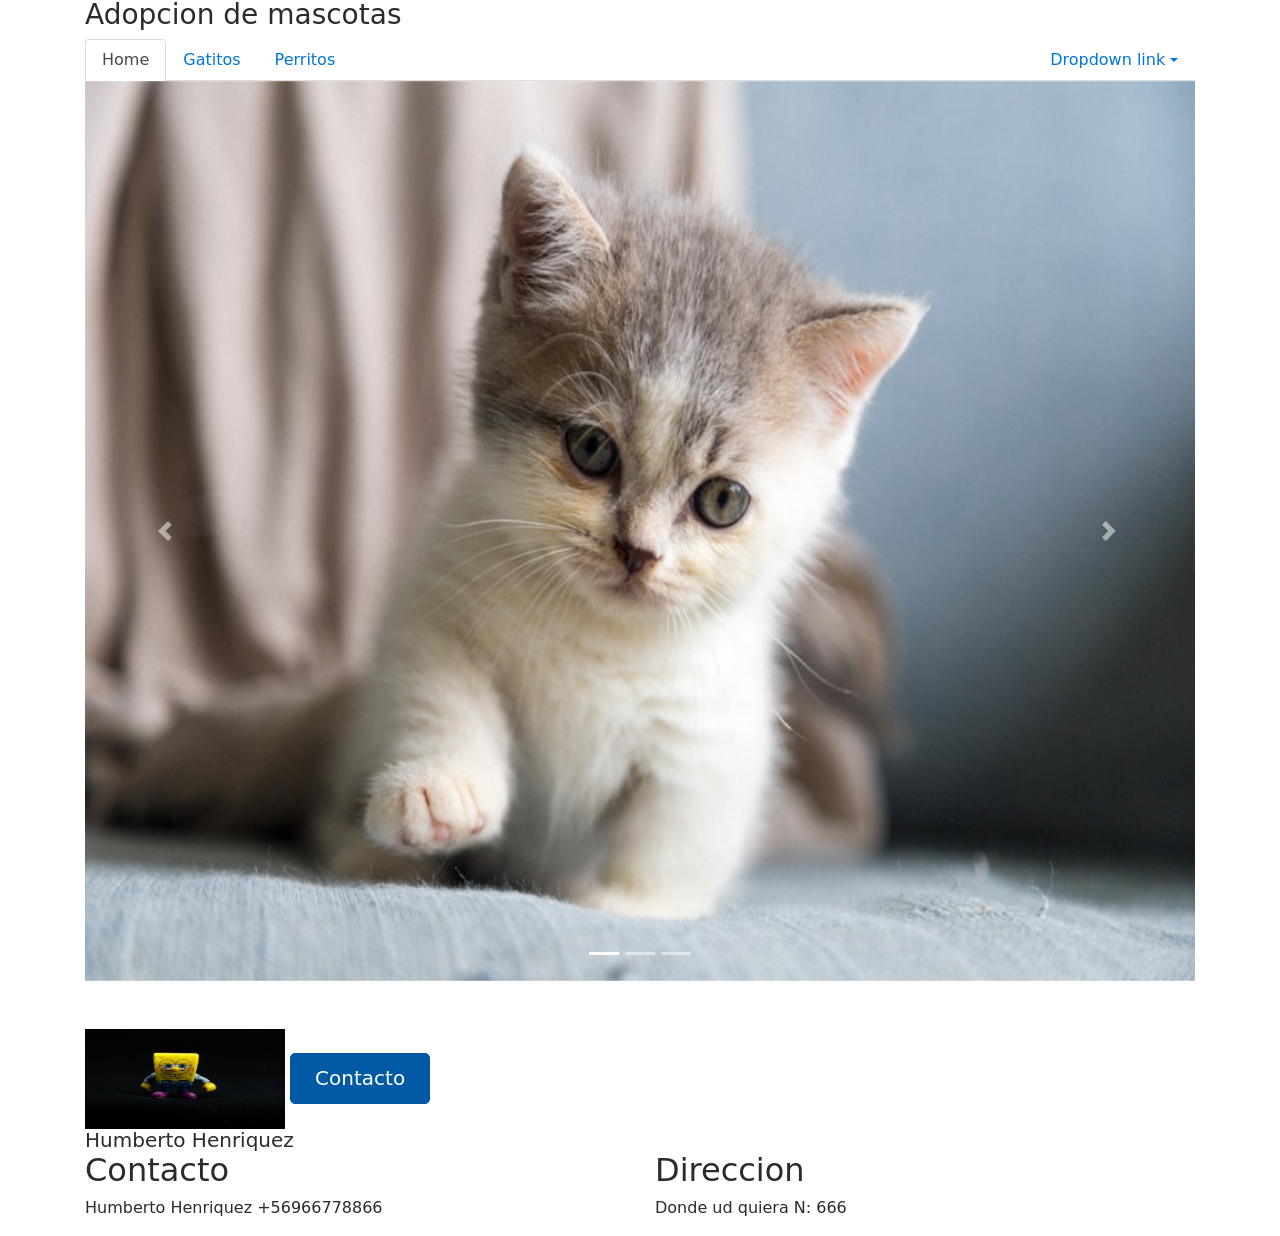
<file: index.html>
<!DOCTYPE html>
<html lang="en">
  <head>
    <meta charset="utf-8">
    <meta http-equiv="X-UA-Compatible" content="IE=edge">
    <meta name="viewport" content="width=device-width, initial-scale=1">

    <title>Bootstrap 4, from LayoutIt!</title>

    <meta name="description" content="Source code generated using layoutit.com">
    <meta name="author" content="LayoutIt!">

    <link href="css/bootstrap.min.css" rel="stylesheet">
    <link href="css/style.css" rel="stylesheet">

  </head>
  <body>

    <div class="container">
	<div class="row">
		<div class="col-md-12">
			<h3>
				Adopcion de mascotas
			</h3>
			<div class="row">
				<div class="col-md-12">
					<ul class="nav nav-tabs">
						<li class="nav-item">
							<a class="nav-link active" href="/index.html">Home</a>
						</li>
						<li class="nav-item">
							<a class="nav-link" href="/Gatitos.html">Gatitos</a>
						</li>
						<li class="nav-item">
							<a class="nav-link" href="/Perritos.html">Perritos</a>
						</li>
						<li class="nav-item dropdown ml-md-auto">
							 <a class="nav-link dropdown-toggle" href="http://example.com" id="navbarDropdownMenuLink" data-toggle="dropdown">Dropdown link</a>
							<div class="dropdown-menu dropdown-menu-right" aria-labelledby="navbarDropdownMenuLink">
								 <a class="dropdown-item" href="#">Action</a> <a class="dropdown-item" href="#">Another action</a> <a class="dropdown-item" href="#">Something else here</a>
								<div class="dropdown-divider">
								</div> <a class="dropdown-item" href="#">Separated link</a>
							</div>
						</li>
					</ul>
				</div>
			</div>
	<div class="row">
		<div class="col-md-12">
			<div class="carousel slide" id="carousel-869011">
				<ol class="carousel-indicators">
					<li data-slide-to="0" data-target="#carousel-869011" class="active">
					</li>
					<li data-slide-to="1" data-target="#carousel-869011">
					</li>
					<li data-slide-to="2" data-target="#carousel-869011">
					</li>
				</ol>
				<div class="carousel-inner">
					<div class="carousel-item active">
						<img class="d-block w-100" alt="Carousel Bootstrap First" src="/fonts/gatito1.jfif">
						<div class="carousel-caption">
							<h4>
								
							</h4>
							<p>
								
							</p>
						</div>
					</div>
					<div class="carousel-item">
						<img class="d-block w-100" alt="Carousel Bootstrap Second" src="/fonts/Perritos.jpg">
						<div class="carousel-caption">
							<h4>
								
							</h4>
							<p>
								
							</p>
						</div>
					</div>
					<div class="carousel-item">
						<img class="d-block w-100" alt="Carousel Bootstrap Third" src="/fonts/gatito3.jfif">
						<div class="carousel-caption">
							<h4>
								
							</h4>
							<p>
								
							</p>
						</div>
					</div>
				</div> <a class="carousel-control-prev" href="#carousel-869011" data-slide="prev"><span class="carousel-control-prev-icon"></span> <span class="sr-only">Previous</span></a> <a class="carousel-control-next" href="#carousel-869011" data-slide="next"><span class="carousel-control-next-icon"></span> <span class="sr-only">Next</span></a>
			</div>
		</div>
	</div>
	<br>
	
	<br>
	<div class="row">
		<div class="col-md-4">
			<img alt="Bootstrap Image Preview" src="/fonts/bob.webp">
			<a href="/form_contacto.html" class="btn btn-primary btn-lg active" role="button" aria-pressed="true">Contacto</a>
			</button>
			<h5>Humberto Henriquez</h5>
		</div>
	</div>
	<br>
	<footer>
	<div class="row">
		<div class="col-md-6">
			<h2>
				Contacto
			</h2>
			<p>
				Humberto Henriquez +56966778866
			</p>

		</div>
		<div class="col-md-6">
			<h2>
				Direccion
			</h2>
			<p>
				Donde ud quiera N: 666
			</p>

		</div>
	</div>
	</footer>

	
</div>

    <script src="js/jquery.min.js"></script>
    <script src="js/bootstrap.min.js"></script>
    <script src="js/scripts.js"></script>
  </body>
</html>
</file>
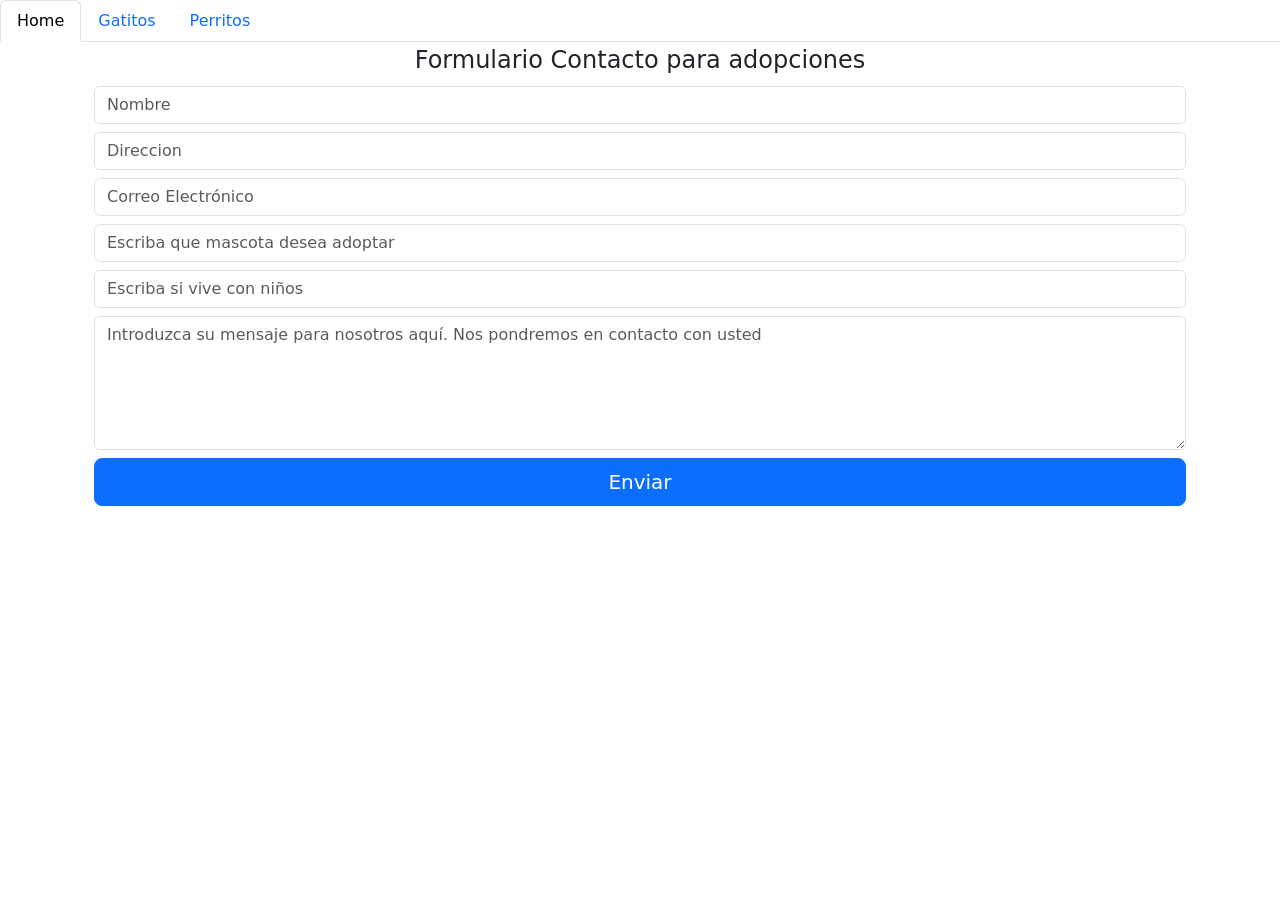
<file: form_contacto.html>
<!DOCTYPE html>
<html lang="es">
<head>
    <meta charset="UTF-8">
    <meta http-equiv="X-UA-Compatible" content="IE=edge">
    <meta name="viewport" content="width=device-width, initial-scale=1.0">
    <title>Formulario Web Con Boostrap</title>
    <link href="https://cdn.jsdelivr.net/npm/bootstrap@5.3.0-alpha1/dist/css/bootstrap.min.css" rel="stylesheet" integrity="sha384-GLhlTQ8iRABdZLl6O3oVMWSktQOp6b7In1Zl3/Jr59b6EGGoI1aFkw7cmDA6j6gD" crossorigin="anonymous">
</head>

<body>
    <div class="row">
        <div class="col-md-12">
            <ul class="nav nav-tabs">
                <li class="nav-item">
                    <a class="nav-link active" href="/index.html">Home</a>
                </li>
                <li class="nav-item">
                    <a class="nav-link" href="/Gatitos.html">Gatitos</a>
                </li>
                <li class="nav-item">
                    <a class="nav-link" href="/Perritos.html">Perritos</a>
                </li>
            </ul>
        </div>
    </div>
    <!-- Formulario con estilo Boostrap -->
    <div class="container">
        <div class="container form">
            <form action="respuesta.html" method="get" class="form-contacto" >
                <fieldset>
                    <legend class="text-center header">Formulario Contacto para adopciones</legend>
          
                    <div class="mb-2">
                        <input class="form-control" id="nombre" type="text" placeholder="Nombre" required/>
                    </div>
                    <div class="mb-2">
                        <input class="form-control" id="direccion" type="text" placeholder="Direccion" required/>
                    </div>
             
                    <div class="mb-2">
                        <input class="form-control" id="correo" type="email" placeholder="Correo Electrónico" required/>
                    </div>
                    <div class="mb-2">
                        <input class="form-control" id="mascota" type="text" placeholder="Escriba que mascota desea adoptar" required/>
                    </div>
                    <div class="mb-2">
                        <input class="form-control" id="ninos" type="text" placeholder="Escriba si vive con niños" required/>
                    </div>
                    <div class="mb-2">
                        <textarea class="form-control" id="mensaje" type="text" placeholder="Introduzca su mensaje para nosotros aquí. Nos pondremos en contacto con usted"  rows="5"  required></textarea>
                    </div>
                    
                    <div class="mb-3 d-grid">
                        <!-- <button class="btn btn-primary btn-lg" type="submit">Enviar</button> -->
                        <button class="btn btn-primary btn-lg" type="button" onclick="valForm()">Enviar</button>
                    </div>
                </fieldset>
            </form>
        </div>
   
    </div>
    <script src="https://code.jquery.com/jquery-3.6.3.min.js"
        integrity="sha256-pvPw+upLPUjgMXY0G+8O0xUf+/Im1MZjXxxgOcBQBXU="
        crossorigin="anonymous">
    </script>
    <script src="/js/main-form.js"></script>
</body>

</html>
</file>
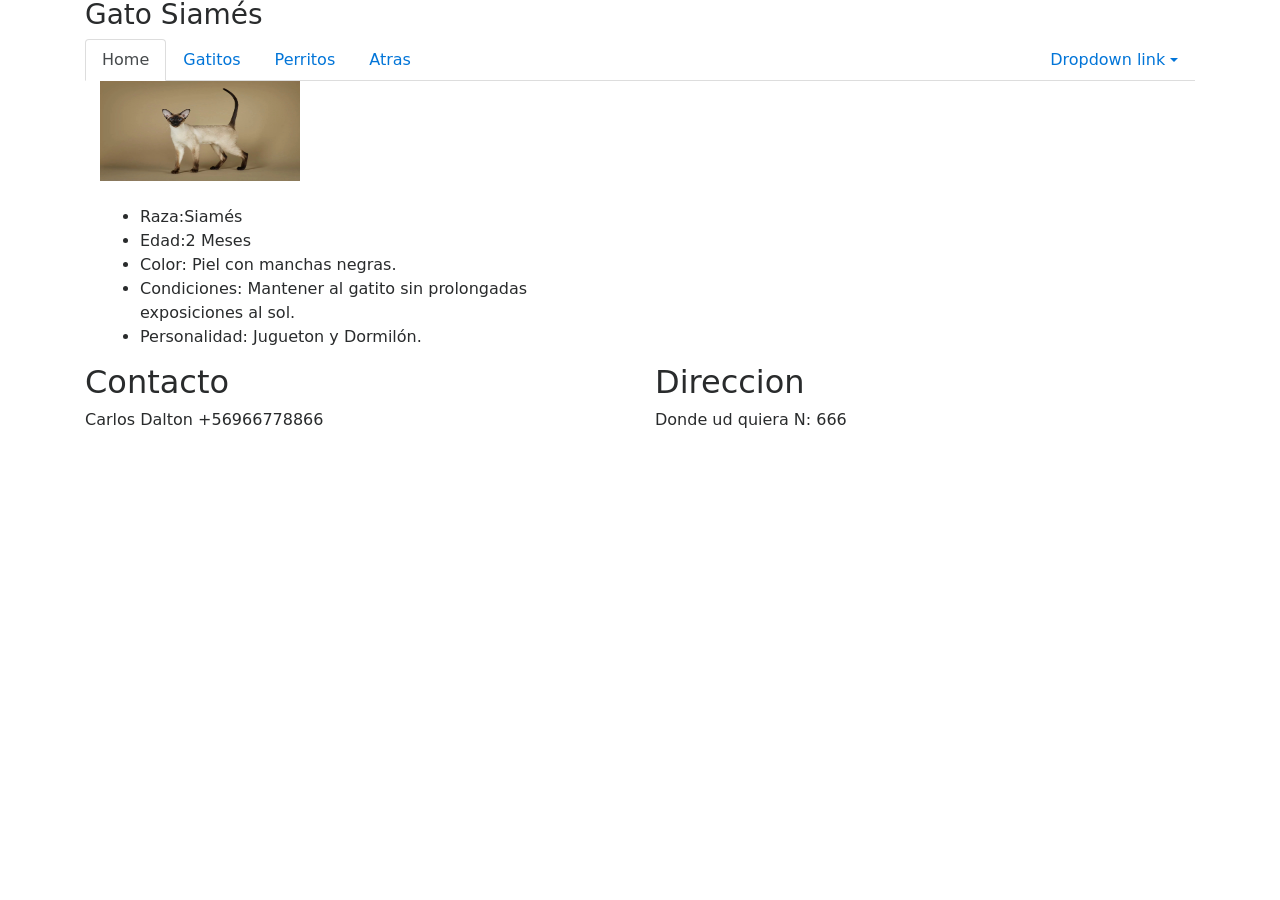
<file: Gatito1.html>
<!DOCTYPE html>
<html lang="en">
  <head>
    <meta charset="utf-8">
    <meta http-equiv="X-UA-Compatible" content="IE=edge">
    <meta name="viewport" content="width=device-width, initial-scale=1">

    <title>Bootstrap 4, from LayoutIt!</title>

    <meta name="description" content="Source code generated using layoutit.com">
    <meta name="author" content="LayoutIt!">

    <link href="css/bootstrap.min.css" rel="stylesheet">
    <link href="css/style.css" rel="stylesheet">

  </head>
  <body>
    <div class="container">
      <div class="row">
        <div class="col-md-12">
          <h3>
            Gato Siamés
          </h3>
        </div>
      </div>
      <!-- Desde aqui poner shet -->
      <div class="row">
        <div class="col-md-12">
            <ul class="nav nav-tabs">
                <li class="nav-item">
                    <a class="nav-link active" href="/index.html">Home</a>
                </li>
                <li class="nav-item">
                    <a class="nav-link" href="/Gatitos.html">Gatitos</a>
                </li>
                <li class="nav-item">
                    <a class="nav-link" href="/Perritos.html">Perritos</a>
                </li>
                <li class="nav-item">
                    <a class="nav-link" href="/Gatitos.html">Atras</a>
                </li>
                <li class="nav-item dropdown ml-md-auto">
                     <a class="nav-link dropdown-toggle" href="http://example.com" id="navbarDropdownMenuLink" data-toggle="dropdown">Dropdown link</a>
                    <div class="dropdown-menu dropdown-menu-right" aria-labelledby="navbarDropdownMenuLink">
                         <a class="dropdown-item" href="#">Action</a> <a class="dropdown-item" href="#">Another action</a> <a class="dropdown-item" href="#">Something else here</a>
                        <div class="dropdown-divider">
                        </div> <a class="dropdown-item" href="#">Separated link</a>
                    </div>
                </li>
            </ul>
        </div>
    </div>
      <div class="col-md-6">
        <img alt="Bootstrap Image Preview" src="/fonts/gato siames.jpg" />
        <ul>
            <br>
            <li class="list-item">
                Raza:Siamés
            </li>
            <li class="list-item">
                Edad:2 Meses
            </li>
            <li class="list-item">
                Color: Piel con manchas negras.
            </li>
            <li class="list-item">
                Condiciones: Mantener al gatito sin prolongadas exposiciones al sol.
            </li>
            <li class="list-item">
                Personalidad: Jugueton y Dormilón.
        </ul>
      </div>
      <div class="row">
        <div class="col-md-6">
            <h2>
                Contacto
            </h2>
            <p>
                Carlos Dalton +56966778866
            </p>

        </div>
        <div class="col-md-6">
            <h2>
                Direccion
            </h2>
            <p>
                Donde ud quiera N: 666
            </p>

        </div>
    </div>
    </div>
    <script src="js/jquery.min.js"></script>
    <script src="js/bootstrap.min.js"></script>
    <script src="js/scripts.js"></script>
  </body>
</html>
</file>
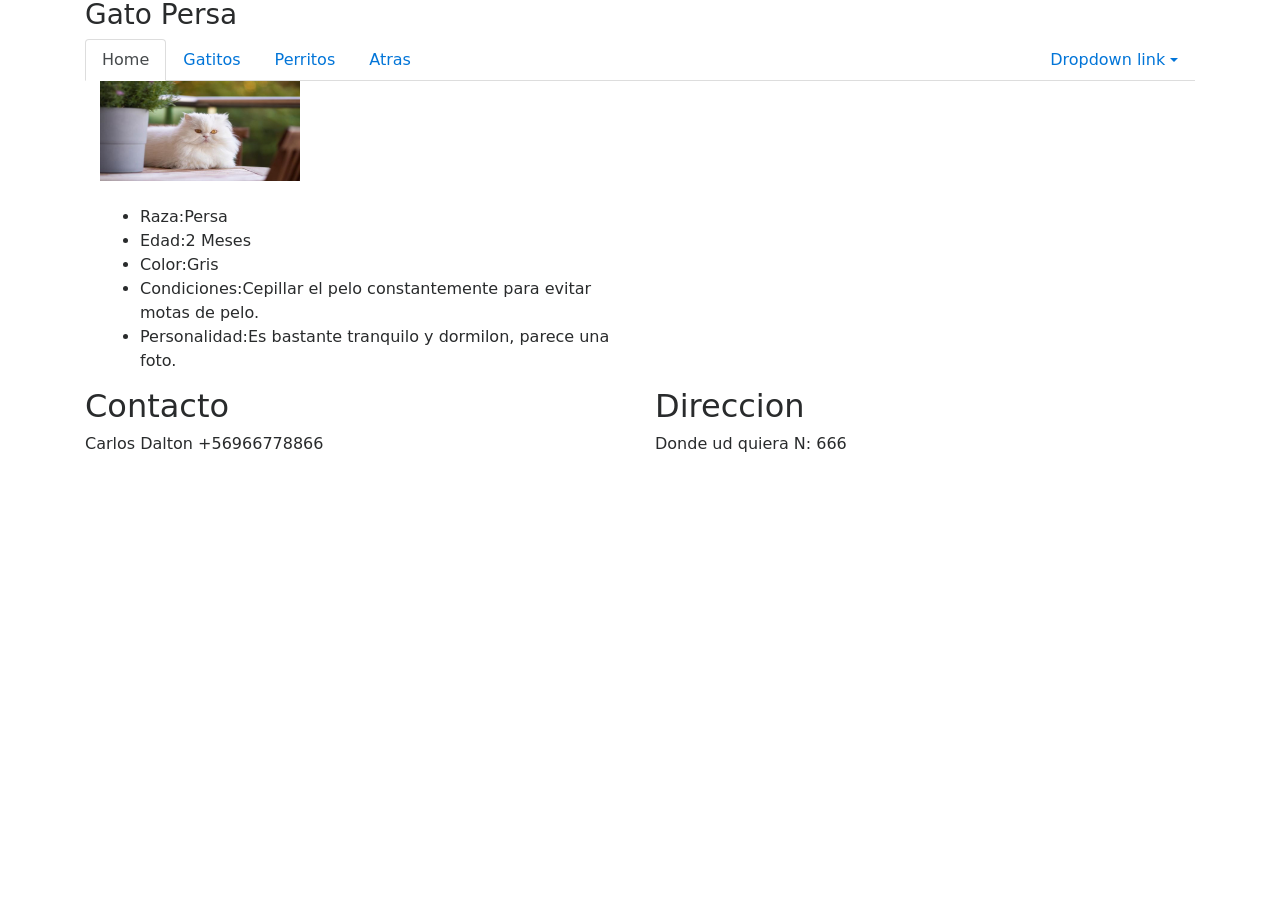
<file: Gatito2.html>
<!DOCTYPE html>
<html lang="en">
  <head>
    <meta charset="utf-8">
    <meta http-equiv="X-UA-Compatible" content="IE=edge">
    <meta name="viewport" content="width=device-width, initial-scale=1">

    <title>Bootstrap 4, from LayoutIt!</title>

    <meta name="description" content="Source code generated using layoutit.com">
    <meta name="author" content="LayoutIt!">

    <link href="css/bootstrap.min.css" rel="stylesheet">
    <link href="css/style.css" rel="stylesheet">

  </head>
  <body>
    <div class="container">
      <div class="row">
        <div class="col-md-12">
          <h3>
            Gato Persa
          </h3>
        </div>
      </div>
      <!-- Desde aqui poner shet -->
      <div class="row">
        <div class="col-md-12">
            <ul class="nav nav-tabs">
                <li class="nav-item">
                    <a class="nav-link active" href="/index.html">Home</a>
                </li>
                <li class="nav-item">
                    <a class="nav-link" href="/Gatitos.html">Gatitos</a>
                </li>
                <li class="nav-item">
                    <a class="nav-link" href="/Perritos.html">Perritos</a>
                </li>
                <li class="nav-item">
                    <a class="nav-link" href="/Gatitos.html">Atras</a>
                </li>
                <li class="nav-item dropdown ml-md-auto">
                     <a class="nav-link dropdown-toggle" href="http://example.com" id="navbarDropdownMenuLink" data-toggle="dropdown">Dropdown link</a>
                    <div class="dropdown-menu dropdown-menu-right" aria-labelledby="navbarDropdownMenuLink">
                         <a class="dropdown-item" href="#">Action</a> <a class="dropdown-item" href="#">Another action</a> <a class="dropdown-item" href="#">Something else here</a>
                        <div class="dropdown-divider">
                        </div> <a class="dropdown-item" href="#">Separated link</a>
                    </div>
                </li>
            </ul>
        </div>
    </div>
      <div class="col-md-6">
        <img alt="Bootstrap Image Preview" src="/fonts/gatopersa.jpg" />
        <ul>
            <br>
            <li class="list-item">
                Raza:Persa
            </li>
            <li class="list-item">
                Edad:2 Meses
            </li>
            <li class="list-item">
                Color:Gris
            </li>
            <li class="list-item">
                Condiciones:Cepillar el pelo constantemente para evitar motas de pelo.
            </li>
            <li class="list-item">
                Personalidad:Es bastante tranquilo y dormilon, parece una foto.
        </ul>
      </div>
      <div class="row">
        <div class="col-md-6">
            <h2>
                Contacto
            </h2>
            <p>
                Carlos Dalton +56966778866
            </p>

        </div>
        <div class="col-md-6">
            <h2>
                Direccion
            </h2>
            <p>
                Donde ud quiera N: 666
            </p>

        </div>
    </div>
    </div>
    <script src="js/jquery.min.js"></script>
    <script src="js/bootstrap.min.js"></script>
    <script src="js/scripts.js"></script>
  </body>
</html>
</file>
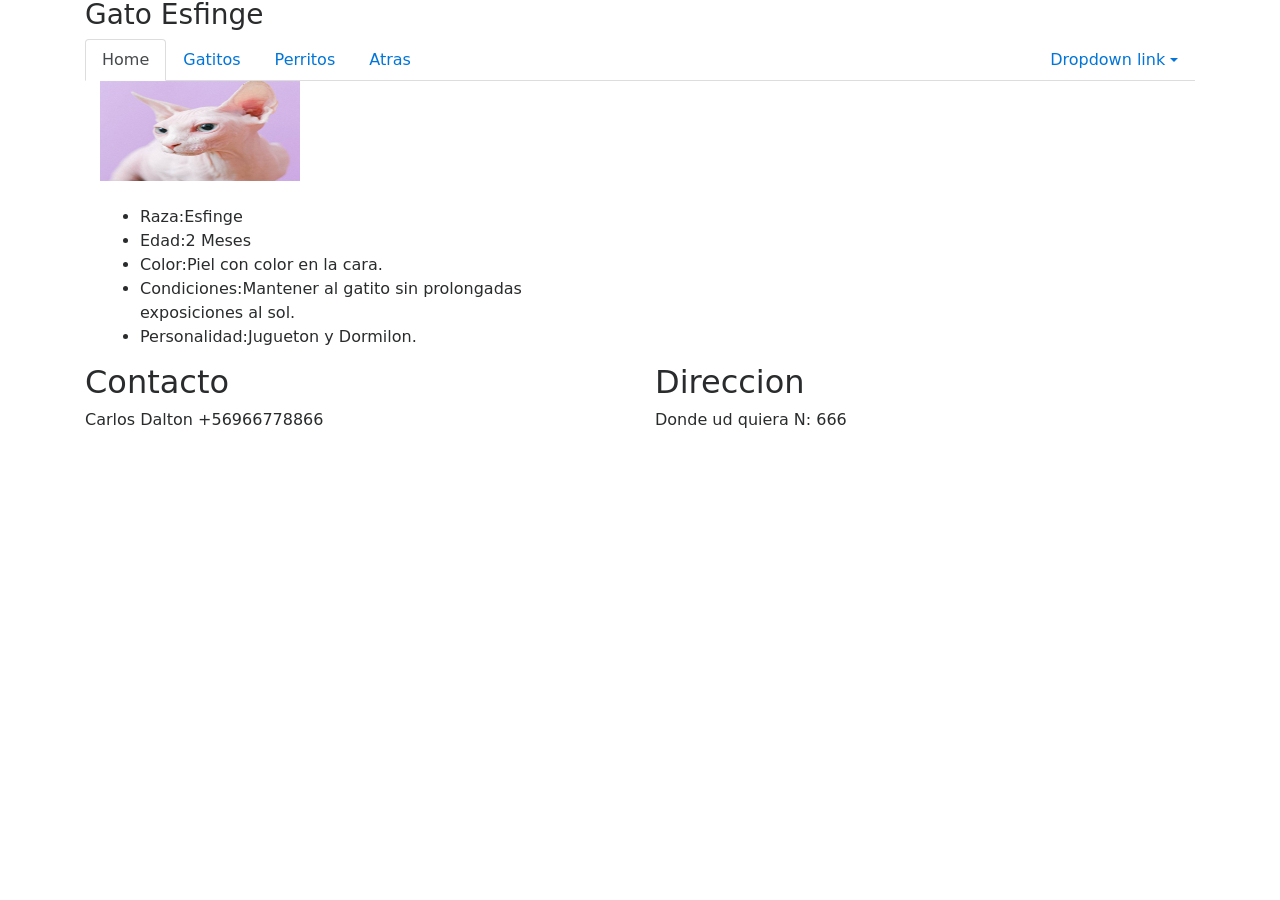
<file: Gatito3.html>
<!DOCTYPE html>
<html lang="en">
  <head>
    <meta charset="utf-8">
    <meta http-equiv="X-UA-Compatible" content="IE=edge">
    <meta name="viewport" content="width=device-width, initial-scale=1">

    <title>Bootstrap 4, from LayoutIt!</title>

    <meta name="description" content="Source code generated using layoutit.com">
    <meta name="author" content="LayoutIt!">

    <link href="css/bootstrap.min.css" rel="stylesheet">
    <link href="css/style.css" rel="stylesheet">

  </head>
  <body>
    <div class="container">
      <div class="row">
        <div class="col-md-12">
          <h3>
            Gato Esfinge
          </h3>
        </div>
      </div>
      <!-- Desde aqui poner shet -->
      <div class="row">
        <div class="col-md-12">
            <ul class="nav nav-tabs">
                <li class="nav-item">
                    <a class="nav-link active" href="/index.html">Home</a>
                </li>
                <li class="nav-item">
                    <a class="nav-link" href="/Gatitos.html">Gatitos</a>
                </li>
                <li class="nav-item">
                    <a class="nav-link" href="/Perritos.html">Perritos</a>
                </li>
                <li class="nav-item">
                    <a class="nav-link" href="/Gatitos.html">Atras</a>
                </li>
                <li class="nav-item dropdown ml-md-auto">
                     <a class="nav-link dropdown-toggle" href="http://example.com" id="navbarDropdownMenuLink" data-toggle="dropdown">Dropdown link</a>
                    <div class="dropdown-menu dropdown-menu-right" aria-labelledby="navbarDropdownMenuLink">
                         <a class="dropdown-item" href="#">Action</a> <a class="dropdown-item" href="#">Another action</a> <a class="dropdown-item" href="#">Something else here</a>
                        <div class="dropdown-divider">
                        </div> <a class="dropdown-item" href="#">Separated link</a>
                    </div>
                </li>
            </ul>
        </div>
    </div>
      <div class="col-md-6">
        <img alt="Bootstrap Image Preview" src="/fonts/esfinge.jpg" />
        <ul>
            <br>
            <li class="list-item">
                Raza:Esfinge
            </li>
            <li class="list-item">
                Edad:2 Meses
            </li>
            <li class="list-item">
                Color:Piel con color en la cara.
            </li>
            <li class="list-item">
                Condiciones:Mantener al gatito sin prolongadas exposiciones al sol.
            </li>
            <li class="list-item">
                Personalidad:Jugueton y Dormilon.
        </ul>
        </ul>
      </div>
      <div class="row">
        <div class="col-md-6">
            <h2>
                Contacto
            </h2>
            <p>
                Carlos Dalton +56966778866
            </p>

        </div>
        <div class="col-md-6">
            <h2>
                Direccion
            </h2>
            <p>
                Donde ud quiera N: 666
            </p>

        </div>
    </div>
    </div>
    <script src="js/jquery.min.js"></script>
    <script src="js/bootstrap.min.js"></script>
    <script src="js/scripts.js"></script>
  </body>
</html>
</file>
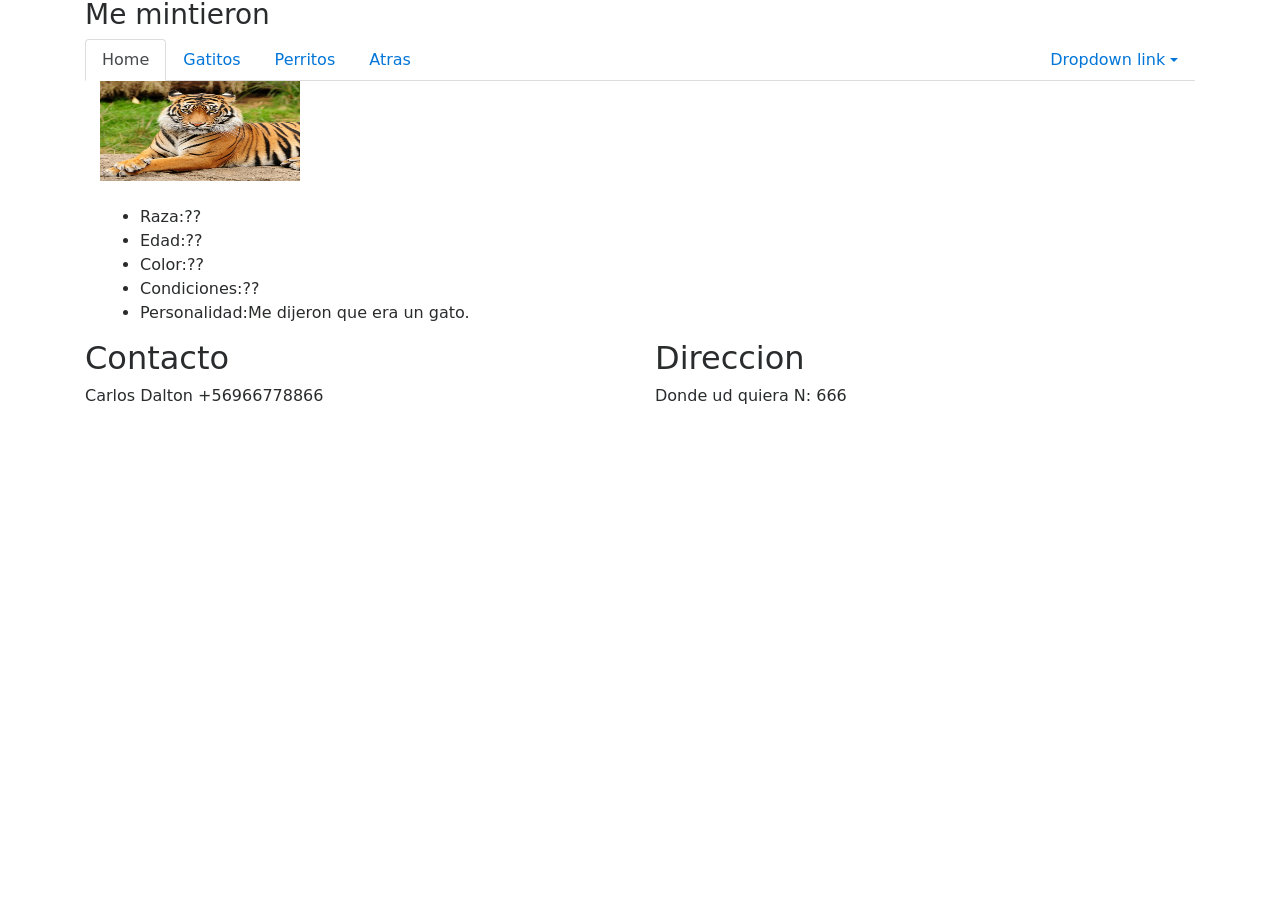
<file: Gatito4.html>
<!DOCTYPE html>
<html lang="en">
  <head>
    <meta charset="utf-8">
    <meta http-equiv="X-UA-Compatible" content="IE=edge">
    <meta name="viewport" content="width=device-width, initial-scale=1">

    <title>Bootstrap 4, from LayoutIt!</title>

    <meta name="description" content="Source code generated using layoutit.com">
    <meta name="author" content="LayoutIt!">

    <link href="css/bootstrap.min.css" rel="stylesheet">
    <link href="css/style.css" rel="stylesheet">

  </head>
  <body>
    <div class="container">
      <div class="row">
        <div class="col-md-12">
          <h3>
            Me mintieron
          </h3>
        </div>
      </div>
      <!-- Desde aqui poner shet -->
      <div class="row">
        <div class="col-md-12">
            <ul class="nav nav-tabs">
                <li class="nav-item">
                    <a class="nav-link active" href="/index.html">Home</a>
                </li>
                <li class="nav-item">
                    <a class="nav-link" href="/Gatitos.html">Gatitos</a>
                </li>
                <li class="nav-item">
                    <a class="nav-link" href="/Perritos.html">Perritos</a>
                </li>
                <li class="nav-item">
                    <a class="nav-link" href="/Gatitos.html">Atras</a>
                </li>
                <li class="nav-item dropdown ml-md-auto">
                     <a class="nav-link dropdown-toggle" href="http://example.com" id="navbarDropdownMenuLink" data-toggle="dropdown">Dropdown link</a>
                    <div class="dropdown-menu dropdown-menu-right" aria-labelledby="navbarDropdownMenuLink">
                         <a class="dropdown-item" href="#">Action</a> <a class="dropdown-item" href="#">Another action</a> <a class="dropdown-item" href="#">Something else here</a>
                        <div class="dropdown-divider">
                        </div> <a class="dropdown-item" href="#">Separated link</a>
                    </div>
                </li>
            </ul>
        </div>
    </div>
      
<div class="col-md-6">
    <img alt="Bootstrap Image Preview" src="/fonts/TIGREDEBEGALA.webp" />
    <ul>
        <br>
        <li class="list-item">
            Raza:??
        </li>
        <li class="list-item">
            Edad:??
        </li>
        <li class="list-item">
            Color:??
        </li>
        <li class="list-item">
            Condiciones:??
        </li>
        <li class="list-item">
            Personalidad:Me dijeron que era un gato.
    </ul>
    </ul>
  </div>
  
  
  
      <div class="row">
        <div class="col-md-6">
            <h2>
                Contacto
            </h2>
            <p>
                Carlos Dalton +56966778866
            </p>

        </div>
        <div class="col-md-6">
            <h2>
                Direccion
            </h2>
            <p>
                Donde ud quiera N: 666
            </p>

        </div>
    </div>
    </div>
    <script src="js/jquery.min.js"></script>
    <script src="js/bootstrap.min.js"></script>
    <script src="js/scripts.js"></script>
  </body>
</html>
</file>
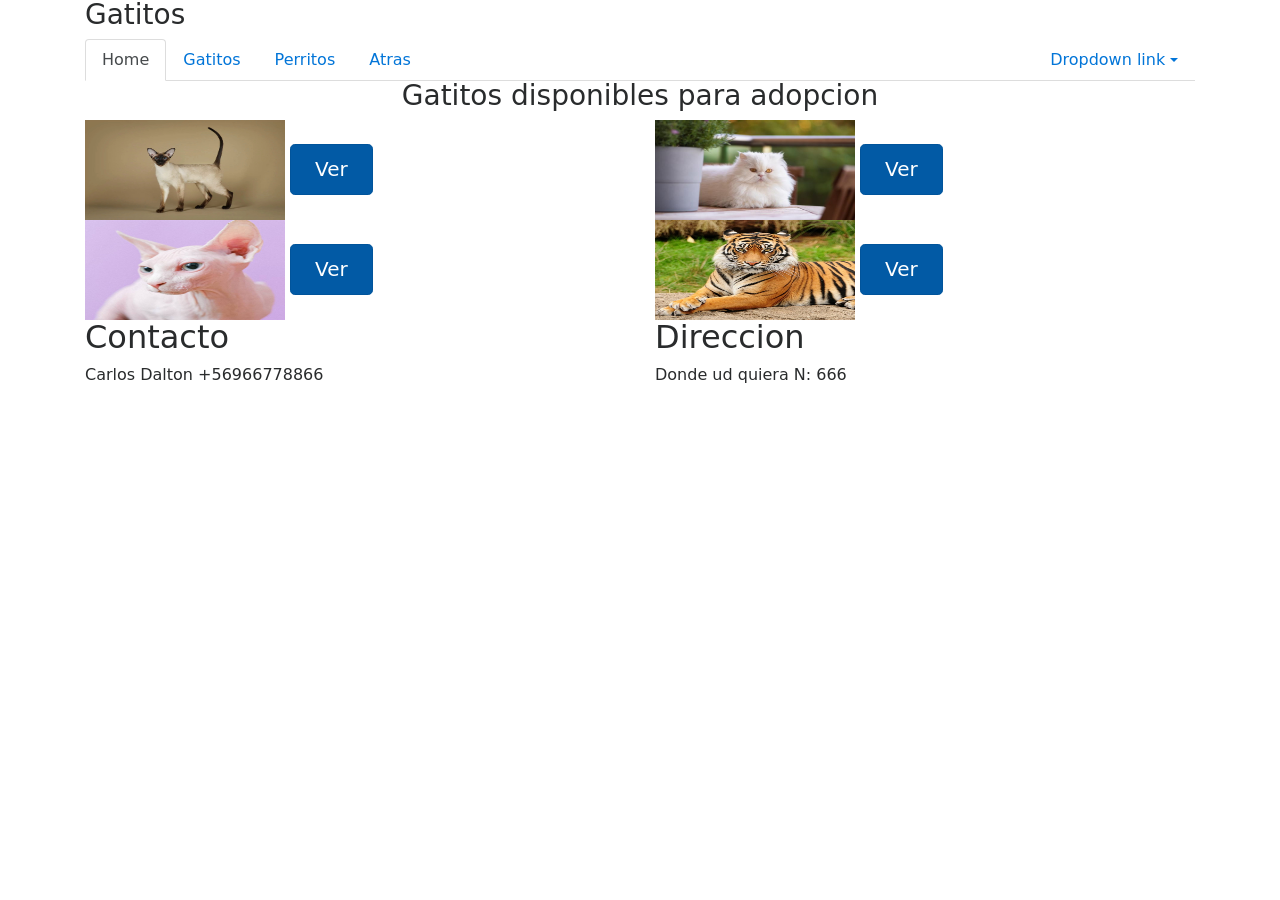
<file: Gatitos.html>
<!DOCTYPE html>
<html lang="en">
  <head>
    <meta charset="utf-8">
    <meta http-equiv="X-UA-Compatible" content="IE=edge">
    <meta name="viewport" content="width=device-width, initial-scale=1">

    <title>Bootstrap 4, from LayoutIt!</title>

    <meta name="description" content="Source code generated using layoutit.com">
    <meta name="author" content="LayoutIt!">

    <link href="css/bootstrap.min.css" rel="stylesheet">
    <link href="css/style.css" rel="stylesheet">

  </head>
  <body>
    <div class="container">
        <div class="row">
            <div class="col-md-12">
                <h3>
                    Gatitos
                </h3>
            </div>
        </div>
        <div class="row">
            <div class="col-md-12">
                <ul class="nav nav-tabs">
                    <li class="nav-item">
                        <a class="nav-link active" href="/index.html">Home</a>
                    </li>
                    <li class="nav-item">
                        <a class="nav-link" href="/Gatitos.html">Gatitos</a>
                    </li>
                    <li class="nav-item">
                        <a class="nav-link" href="/Perritos.html">Perritos</a>
                    </li>
                    <li class="nav-item">
                        <a class="nav-link" href="/index.html">Atras</a>
                    </li>
                    <li class="nav-item dropdown ml-md-auto">
                         <a class="nav-link dropdown-toggle" href="http://example.com" id="navbarDropdownMenuLink" data-toggle="dropdown">Dropdown link</a>
                        <div class="dropdown-menu dropdown-menu-right" aria-labelledby="navbarDropdownMenuLink">
                             <a class="dropdown-item" href="#">Action</a> <a class="dropdown-item" href="#">Another action</a> <a class="dropdown-item" href="#">Something else here</a>
                            <div class="dropdown-divider">
                            </div> <a class="dropdown-item" href="#">Separated link</a>
                        </div>
                    </li>
                </ul>
            </div>
        </div>
        <div class="row">
            <div class="col-md-12">
                <h3 class="text-center">
                    Gatitos disponibles para adopcion
                </h3>
            </div>
        </div>
        <div class="row">
            <div class="col-md-6">
                <img alt="Bootstrap Image Preview" src="/fonts/gato siames.jpg" />
                <a href="/Gatito1.html" class="btn btn-primary btn-lg active" role="button" aria-pressed="true">Ver</a>

            </div>
            <div class="col-md-6">
                <img alt="Bootstrap Image Preview" src="/fonts/gatopersa.jpg" />
                <a href="/Gatito2.html" class="btn btn-primary btn-lg active" role="button" aria-pressed="true">Ver</a>

            </div>
        </div>
        <div class="row">
            <div class="col-md-6">
                <img alt="Bootstrap Image Preview" src="/fonts/esfinge.jpg" />
                <a href="/Gatito3.html" class="btn btn-primary btn-lg active" role="button" aria-pressed="true">Ver</a>

            </div>
            <div class="col-md-6">
                <img alt="Bootstrap Image Preview" src="/fonts/TIGREDEBEGALA.webp" />
                <a href="/Gatito4.html" class="btn btn-primary btn-lg active" role="button" aria-pressed="true">Ver</a>

            </div>
        </div>
        <div class="row">
            <div class="col-md-6">
                <h2>
                    Contacto
                </h2>
                <p>
                    Carlos Dalton +56966778866
                </p>
    
            </div>
            <div class="col-md-6">
                <h2>
                    Direccion
                </h2>
                <p>
                    Donde ud quiera N: 666
                </p>
    
            </div>
        </div>
    </div>
    <script src="js/jquery.min.js"></script>
    <script src="js/bootstrap.min.js"></script>
    <script src="js/scripts.js"></script>
  </body>
</html>
</file>
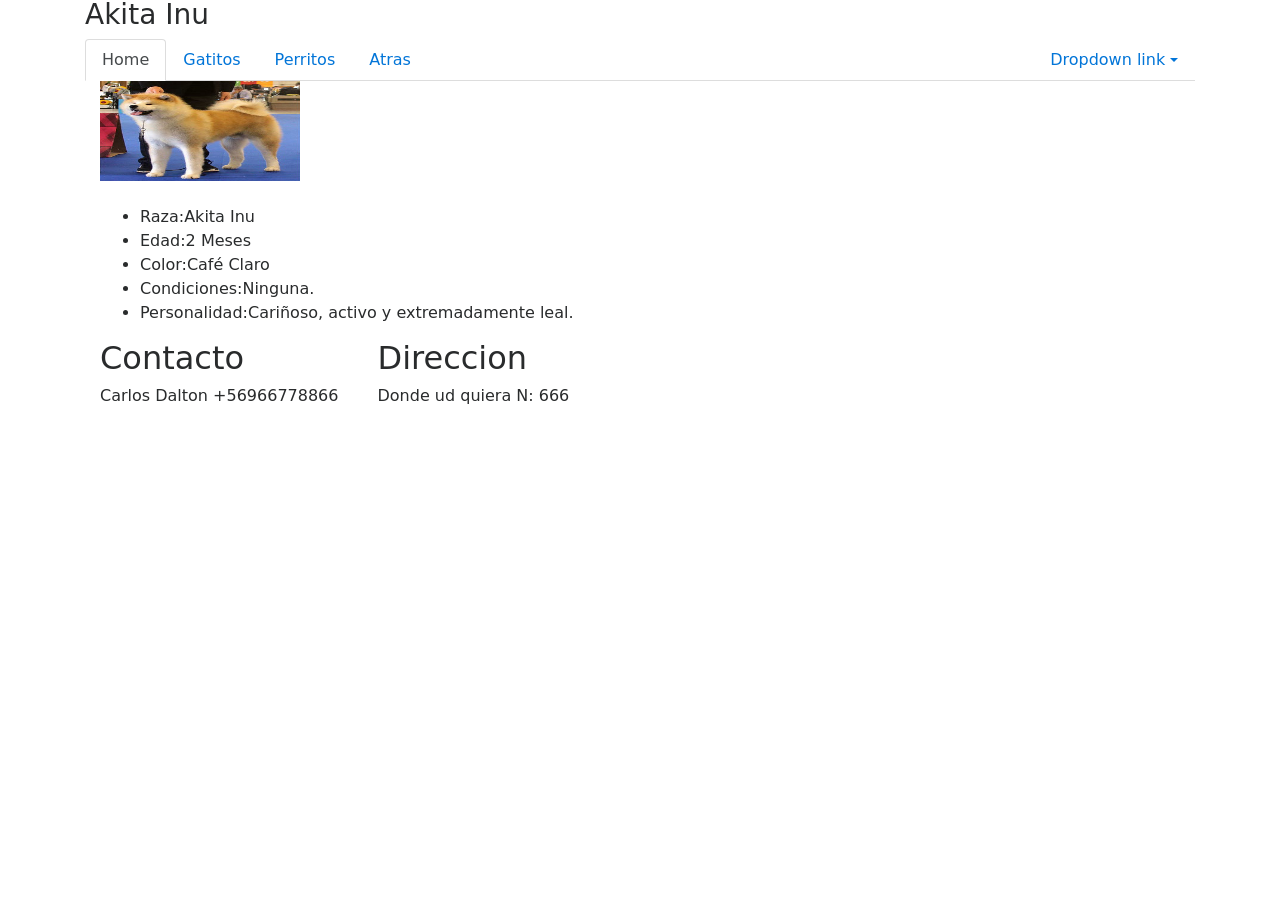
<file: Perrito1.html>
<!DOCTYPE html>
<html lang="en">
  <head>
    <meta charset="utf-8">
    <meta http-equiv="X-UA-Compatible" content="IE=edge">
    <meta name="viewport" content="width=device-width, initial-scale=1">

    <title>Bootstrap 4, from LayoutIt!</title>

    <meta name="description" content="Source code generated using layoutit.com">
    <meta name="author" content="LayoutIt!">

    <link href="css/bootstrap.min.css" rel="stylesheet">
    <link href="css/style.css" rel="stylesheet">

  </head>
  <body>
    <div class="container">
        
      <div class="row">
        <div class="col-md-12">
          <h3>
            Akita Inu
          </h3>
        </div>
      </div>
      <!-- Desde aqui poner shet -->
      <div class="row">
        <div class="col-md-12">
            <ul class="nav nav-tabs">
                <li class="nav-item">
                    <a class="nav-link active" href="/index.html">Home</a>
                </li>
                <li class="nav-item">
                    <a class="nav-link" href="/Gatitos.html">Gatitos</a>
                </li>
                <li class="nav-item">
                    <a class="nav-link" href="/Perritos.html">Perritos</a>
                </li>
                <li class="nav-item">
                    <a class="nav-link" href="/Perritos.html">Atras</a>
                </li>
                <li class="nav-item dropdown ml-md-auto">
                     <a class="nav-link dropdown-toggle" href="http://example.com" id="navbarDropdownMenuLink" data-toggle="dropdown">Dropdown link</a>
                    <div class="dropdown-menu dropdown-menu-right" aria-labelledby="navbarDropdownMenuLink">
                         <a class="dropdown-item" href="#">Action</a> <a class="dropdown-item" href="#">Another action</a> <a class="dropdown-item" href="#">Something else here</a>
                        <div class="dropdown-divider">
                        </div> <a class="dropdown-item" href="#">Separated link</a>
                    </div>
                </li>
            </ul>
        </div>
    </div>
      <div class="col-md-6">
        <img alt="Bootstrap Image Preview" src="/fonts/Akitainu.jpg" />
        <ul>
            <br>
            <li class="list-item">
                Raza:Akita Inu
            </li>
            <li class="list-item">
                Edad:2 Meses
            </li>
            <li class="list-item">
                Color:Café Claro
            </li>
            <li class="list-item">
                Condiciones:Ninguna.
            </li>
            <li class="list-item">
                Personalidad:Cariñoso, activo y extremadamente leal.
        </ul>






      <div class="row">
        <div class="col-md-6">
            <h2>
                Contacto
            </h2>
            <p>
                Carlos Dalton +56966778866
            </p>

        </div>
        <div class="col-md-6">
            <h2>
                Direccion
            </h2>
            <p>
                Donde ud quiera N: 666
            </p>

        </div>
    </div>
    </div>
    <script src="js/jquery.min.js"></script>
    <script src="js/bootstrap.min.js"></script>
    <script src="js/scripts.js"></script>
  </body>
</html>
</file>
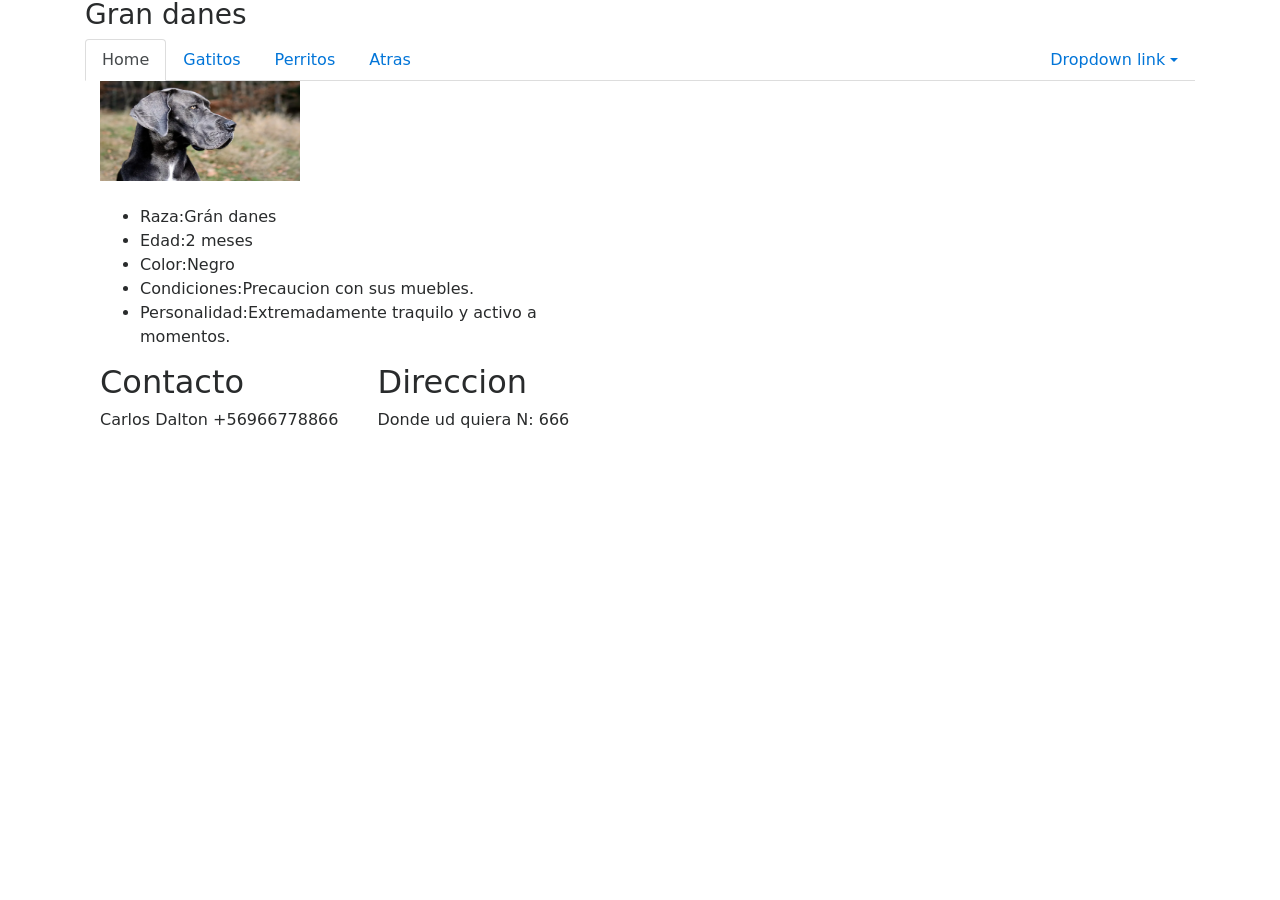
<file: Perrito2.html>
<!DOCTYPE html>
<html lang="en">
  <head>
    <meta charset="utf-8">
    <meta http-equiv="X-UA-Compatible" content="IE=edge">
    <meta name="viewport" content="width=device-width, initial-scale=1">

    <title>Bootstrap 4, from LayoutIt!</title>

    <meta name="description" content="Source code generated using layoutit.com">
    <meta name="author" content="LayoutIt!">

    <link href="css/bootstrap.min.css" rel="stylesheet">
    <link href="css/style.css" rel="stylesheet">

  </head>
  <body>
    <div class="container">
        
      <div class="row">
        <div class="col-md-12">
          <h3>
            Gran danes
          </h3>
        </div>
      </div>
      <!-- Desde aqui poner shet -->
      <div class="row">
        <div class="col-md-12">
            <ul class="nav nav-tabs">
                <li class="nav-item">
                    <a class="nav-link active" href="/index.html">Home</a>
                </li>
                <li class="nav-item">
                    <a class="nav-link" href="/Gatitos.html">Gatitos</a>
                </li>
                <li class="nav-item">
                    <a class="nav-link" href="/Perritos.html">Perritos</a>
                </li>
                <li class="nav-item">
                    <a class="nav-link" href="/Perritos.html">Atras</a>
                </li>
                <li class="nav-item dropdown ml-md-auto">
                     <a class="nav-link dropdown-toggle" href="http://example.com" id="navbarDropdownMenuLink" data-toggle="dropdown">Dropdown link</a>
                    <div class="dropdown-menu dropdown-menu-right" aria-labelledby="navbarDropdownMenuLink">
                         <a class="dropdown-item" href="#">Action</a> <a class="dropdown-item" href="#">Another action</a> <a class="dropdown-item" href="#">Something else here</a>
                        <div class="dropdown-divider">
                        </div> <a class="dropdown-item" href="#">Separated link</a>
                    </div>
                </li>
            </ul>
        </div>
    </div>
      <div class="col-md-6">
        <img alt="Bootstrap Image Preview" src="/fonts/GRANDANES.webp" />
        <ul>
                <br>
                <li class="list-item">
                    Raza:Grán danes
                </li>
                <li class="list-item">
                    Edad:2 meses
                </li>
                <li class="list-item">
                    Color:Negro
                </li>
                <li class="list-item">
                    Condiciones:Precaucion con sus muebles.
                </li>
                <li class="list-item">
                    Personalidad:Extremadamente traquilo y activo a momentos.
            </ul>






      <div class="row">
        <div class="col-md-6">
            <h2>
                Contacto
            </h2>
            <p>
                Carlos Dalton +56966778866
            </p>

        </div>
        <div class="col-md-6">
            <h2>
                Direccion
            </h2>
            <p>
                Donde ud quiera N: 666
            </p>

        </div>
    </div>
    </div>
    <script src="js/jquery.min.js"></script>
    <script src="js/bootstrap.min.js"></script>
    <script src="js/scripts.js"></script>
  </body>
</html>
</file>
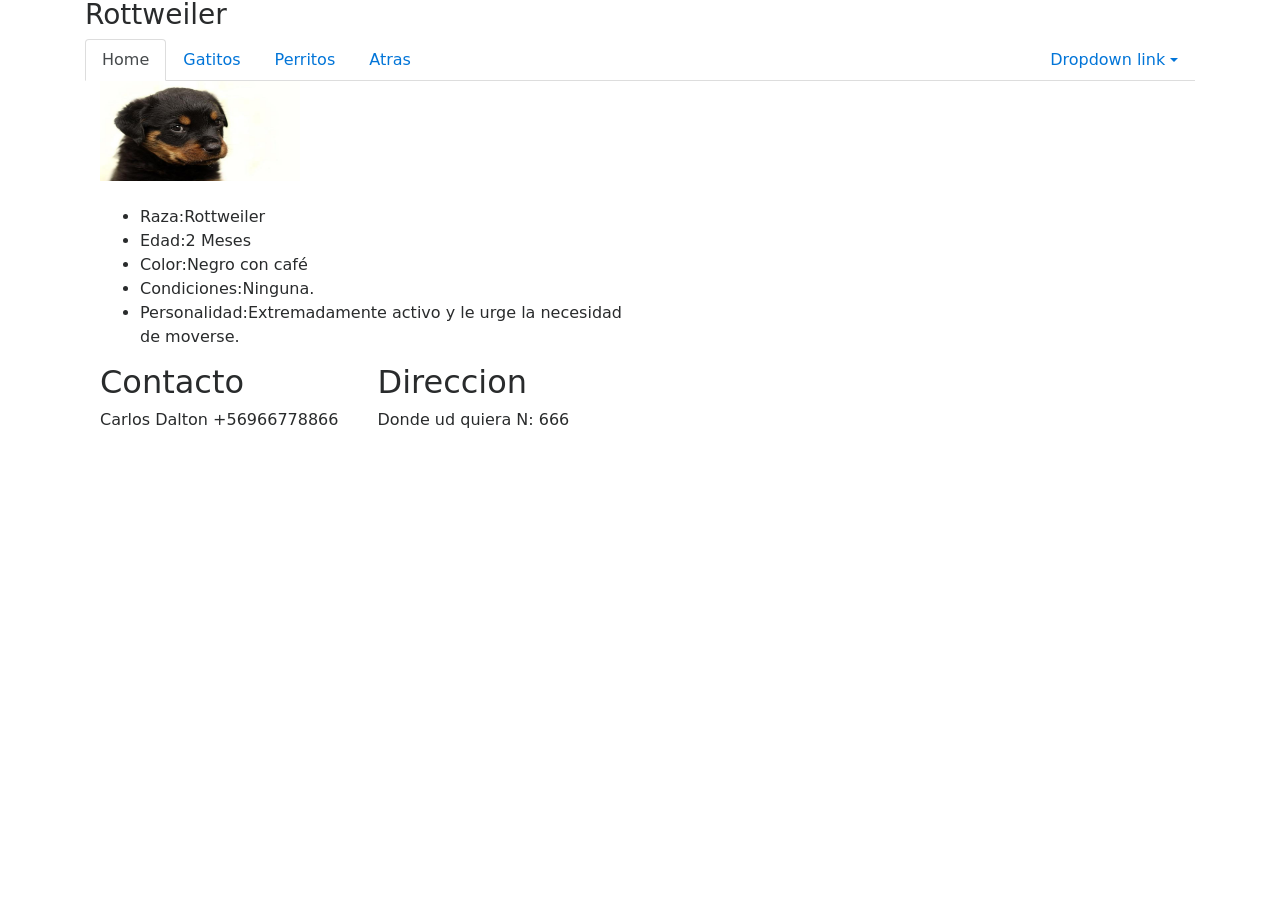
<file: Perrito3.html>
<!DOCTYPE html>
<html lang="en">
  <head>
    <meta charset="utf-8">
    <meta http-equiv="X-UA-Compatible" content="IE=edge">
    <meta name="viewport" content="width=device-width, initial-scale=1">

    <title>Bootstrap 4, from LayoutIt!</title>

    <meta name="description" content="Source code generated using layoutit.com">
    <meta name="author" content="LayoutIt!">

    <link href="css/bootstrap.min.css" rel="stylesheet">
    <link href="css/style.css" rel="stylesheet">

  </head>
  <body>
    <div class="container">
        
      <div class="row">
        <div class="col-md-12">
          <h3>
            Rottweiler
          </h3>
        </div>
      </div>
      <!-- Desde aqui poner shet -->
      <div class="row">
        <div class="col-md-12">
            <ul class="nav nav-tabs">
                <li class="nav-item">
                    <a class="nav-link active" href="/index.html">Home</a>
                </li>
                <li class="nav-item">
                    <a class="nav-link" href="/Gatitos.html">Gatitos</a>
                </li>
                <li class="nav-item">
                    <a class="nav-link" href="/Perritos.html">Perritos</a>
                </li>
                <li class="nav-item">
                    <a class="nav-link" href="/Perritos.html">Atras</a>
                </li>
                <li class="nav-item dropdown ml-md-auto">
                     <a class="nav-link dropdown-toggle" href="http://example.com" id="navbarDropdownMenuLink" data-toggle="dropdown">Dropdown link</a>
                    <div class="dropdown-menu dropdown-menu-right" aria-labelledby="navbarDropdownMenuLink">
                         <a class="dropdown-item" href="#">Action</a> <a class="dropdown-item" href="#">Another action</a> <a class="dropdown-item" href="#">Something else here</a>
                        <div class="dropdown-divider">
                        </div> <a class="dropdown-item" href="#">Separated link</a>
                    </div>
                </li>
            </ul>
        </div>
    </div>
      <div class="col-md-6">
        <img alt="Bootstrap Image Preview" src="/fonts/rottweiler.jpg" />
        <ul>
            <br>
            <li class="list-item">
                Raza:Rottweiler
            </li>
            <li class="list-item">
                Edad:2 Meses
            </li>
            <li class="list-item">
                Color:Negro con café
            </li>
            <li class="list-item">
                Condiciones:Ninguna.
            </li>
            <li class="list-item">
                Personalidad:Extremadamente activo y le urge la necesidad de moverse.
        </ul>






      <div class="row">
        <div class="col-md-6">
            <h2>
                Contacto
            </h2>
            <p>
                Carlos Dalton +56966778866
            </p>

        </div>
        <div class="col-md-6">
            <h2>
                Direccion
            </h2>
            <p>
                Donde ud quiera N: 666
            </p>

        </div>
    </div>
    </div>
    <script src="js/jquery.min.js"></script>
    <script src="js/bootstrap.min.js"></script>
    <script src="js/scripts.js"></script>
  </body>
</html>
</file>
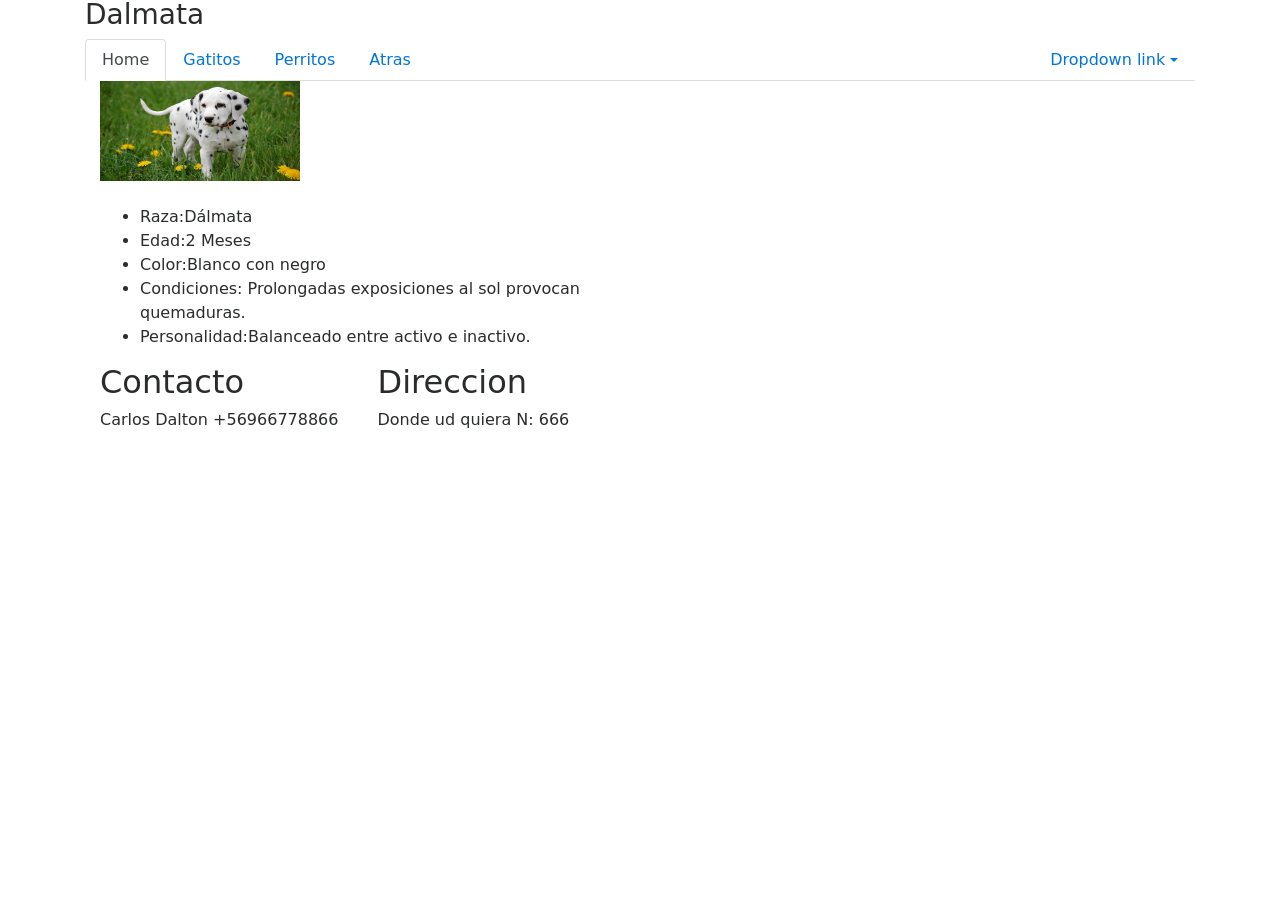
<file: Perrito4.html>
<!DOCTYPE html>
<html lang="en">
  <head>
    <meta charset="utf-8">
    <meta http-equiv="X-UA-Compatible" content="IE=edge">
    <meta name="viewport" content="width=device-width, initial-scale=1">

    <title>Bootstrap 4, from LayoutIt!</title>

    <meta name="description" content="Source code generated using layoutit.com">
    <meta name="author" content="LayoutIt!">

    <link href="css/bootstrap.min.css" rel="stylesheet">
    <link href="css/style.css" rel="stylesheet">

  </head>
  <body>
    <div class="container">
        
      <div class="row">
        <div class="col-md-12">
          <h3>
            Dalmata
          </h3>
        </div>
      </div>
      <!-- Desde aqui poner shet -->
      <div class="row">
        <div class="col-md-12">
            <ul class="nav nav-tabs">
                <li class="nav-item">
                    <a class="nav-link active" href="/index.html">Home</a>
                </li>
                <li class="nav-item">
                    <a class="nav-link" href="/Gatitos.html">Gatitos</a>
                </li>
                <li class="nav-item">
                    <a class="nav-link" href="/Perritos.html">Perritos</a>
                </li>
                <li class="nav-item">
                    <a class="nav-link" href="/Perritos.html">Atras</a>
                </li>
                <li class="nav-item dropdown ml-md-auto">
                     <a class="nav-link dropdown-toggle" href="http://example.com" id="navbarDropdownMenuLink" data-toggle="dropdown">Dropdown link</a>
                    <div class="dropdown-menu dropdown-menu-right" aria-labelledby="navbarDropdownMenuLink">
                         <a class="dropdown-item" href="#">Action</a> <a class="dropdown-item" href="#">Another action</a> <a class="dropdown-item" href="#">Something else here</a>
                        <div class="dropdown-divider">
                        </div> <a class="dropdown-item" href="#">Separated link</a>
                    </div>
                </li>
            </ul>
        </div>
    </div>
      <div class="col-md-6">
        <img alt="Bootstrap Image Preview" src="/fonts/dalmata.webp" />
        <ul>
            <br>
            <li class="list-item">
                Raza:Dálmata
            </li>
            <li class="list-item">
                Edad:2 Meses
            </li>
            <li class="list-item">
                Color:Blanco con negro
            </li>
            <li class="list-item">
                Condiciones: Prolongadas exposiciones al sol provocan quemaduras.
            </li>
            <li class="list-item">
                Personalidad:Balanceado entre activo e inactivo.
        </ul>






      <div class="row">
        <div class="col-md-6">
            <h2>
                Contacto
            </h2>
            <p>
                Carlos Dalton +56966778866
            </p>

        </div>
        <div class="col-md-6">
            <h2>
                Direccion
            </h2>
            <p>
                Donde ud quiera N: 666
            </p>

        </div>
    </div>
    </div>
    <script src="js/jquery.min.js"></script>
    <script src="js/bootstrap.min.js"></script>
    <script src="js/scripts.js"></script>
  </body>
</html>
</file>
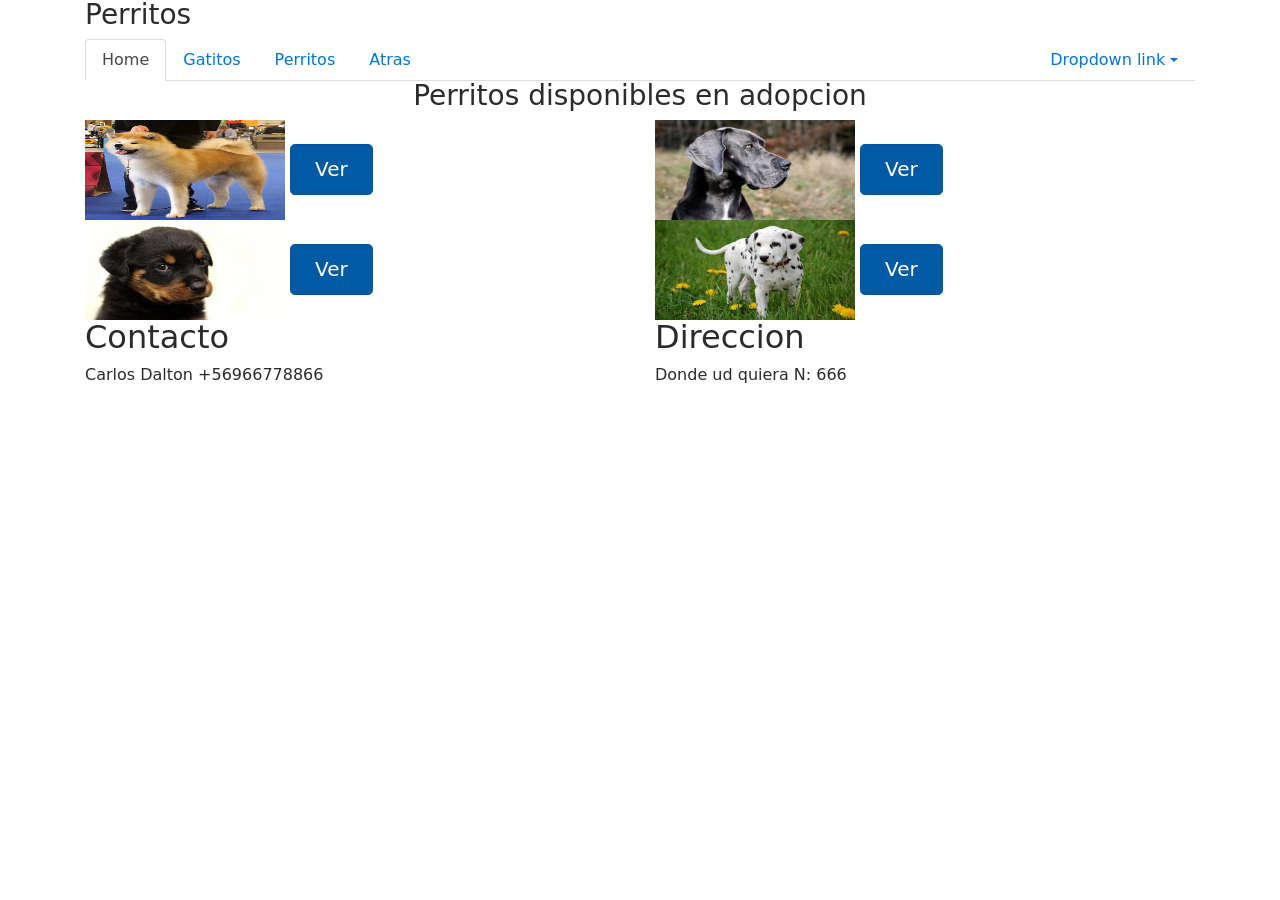
<file: Perritos.html>
<!DOCTYPE html>
<html lang="en">
  <head>
    <meta charset="utf-8">
    <meta http-equiv="X-UA-Compatible" content="IE=edge">
    <meta name="viewport" content="width=device-width, initial-scale=1">

    <title>Bootstrap 4, from LayoutIt!</title>

    <meta name="description" content="Source code generated using layoutit.com">
    <meta name="author" content="LayoutIt!">

    <link href="css/bootstrap.min.css" rel="stylesheet">
    <link href="css/style.css" rel="stylesheet">

  </head>
  <body>

    <div class="container">
        <div class="row">
            <div class="col-md-12">
                <h3>
                    Perritos
                </h3>
            </div>
        </div>
        <div class="row">
            <div class="col-md-12">
                <ul class="nav nav-tabs">
                    <li class="nav-item">
                        <a class="nav-link active" href="/index.html">Home</a>
                    </li>
                    <li class="nav-item">
                        <a class="nav-link" href="/Gatitos.html">Gatitos</a>
                    </li>
                    <li class="nav-item">
                        <a class="nav-link" href="/Perritos.html">Perritos</a>
                    </li>
                    <li class="nav-item">
                        <a class="nav-link" href="/index.html">Atras</a>
                    </li>
                    <li class="nav-item dropdown ml-md-auto">
                         <a class="nav-link dropdown-toggle" href="http://example.com" id="navbarDropdownMenuLink" data-toggle="dropdown">Dropdown link</a>
                        <div class="dropdown-menu dropdown-menu-right" aria-labelledby="navbarDropdownMenuLink">
                             <a class="dropdown-item" href="#">Action</a> <a class="dropdown-item" href="#">Another action</a> <a class="dropdown-item" href="#">Something else here</a>
                            <div class="dropdown-divider">
                            </div> <a class="dropdown-item" href="#">Separated link</a>
                        </div>
                    </li>
                </ul>
            </div>
        </div>
        <div class="row">
            <div class="col-md-12">
                <h3 class="text-center">
                    Perritos disponibles en adopcion
                </h3>
            </div>
        </div>
        <div class="row">
            <div class="col-md-6">
                <img alt="Bootstrap Image Preview" src="/fonts/Akitainu.jpg" />                
                <a href="/Perrito1.html" class="btn btn-primary btn-lg active" role="button" aria-pressed="true">Ver</a>
            </div>
            <div class="col-md-6">
                <img alt="Bootstrap Image Preview" src="/fonts/GRANDANES.webp" />
                <a href="/Perrito2.html" class="btn btn-primary btn-lg active" role="button" aria-pressed="true">Ver</a>
            </div>
        </div>
        <div class="row">
            <div class="col-md-6">
                <img alt="Bootstrap Image Preview" src="/fonts/rottweiler.jpg" />              
                <a href="/Perrito3.html" class="btn btn-primary btn-lg active" role="button" aria-pressed="true">Ver</a>
            </div>
            <div class="col-md-6">
                <img alt="Bootstrap Image Preview" src="/fonts/dalmata.webp" />
                <a href="/Perrito4.html" class="btn btn-primary btn-lg active" role="button" aria-pressed="true">Ver</a>
            </div>
        </div>
        <div class="row">
            <div class="col-md-6">
                <h2>
                    Contacto
                </h2>
                <p>
                    Carlos Dalton +56966778866
                </p>
    
            </div>
            <div class="col-md-6">
                <h2>
                    Direccion
                </h2>
                <p>
                    Donde ud quiera N: 666
                </p>
    
            </div>
        </div>
    </div>
    <script src="js/jquery.min.js"></script>
    <script src="js/bootstrap.min.js"></script>
    <script src="js/scripts.js"></script>
  </body>
</html>
</file>
<file: css/style.css>
.w-100 {
    width: 100% !important;
    height: 100vh;
  }

.col-md-4 {
  width: 200px;
  height: 100px;
}

img{
  height: 100px;
  width: 200px;
}
</file>
